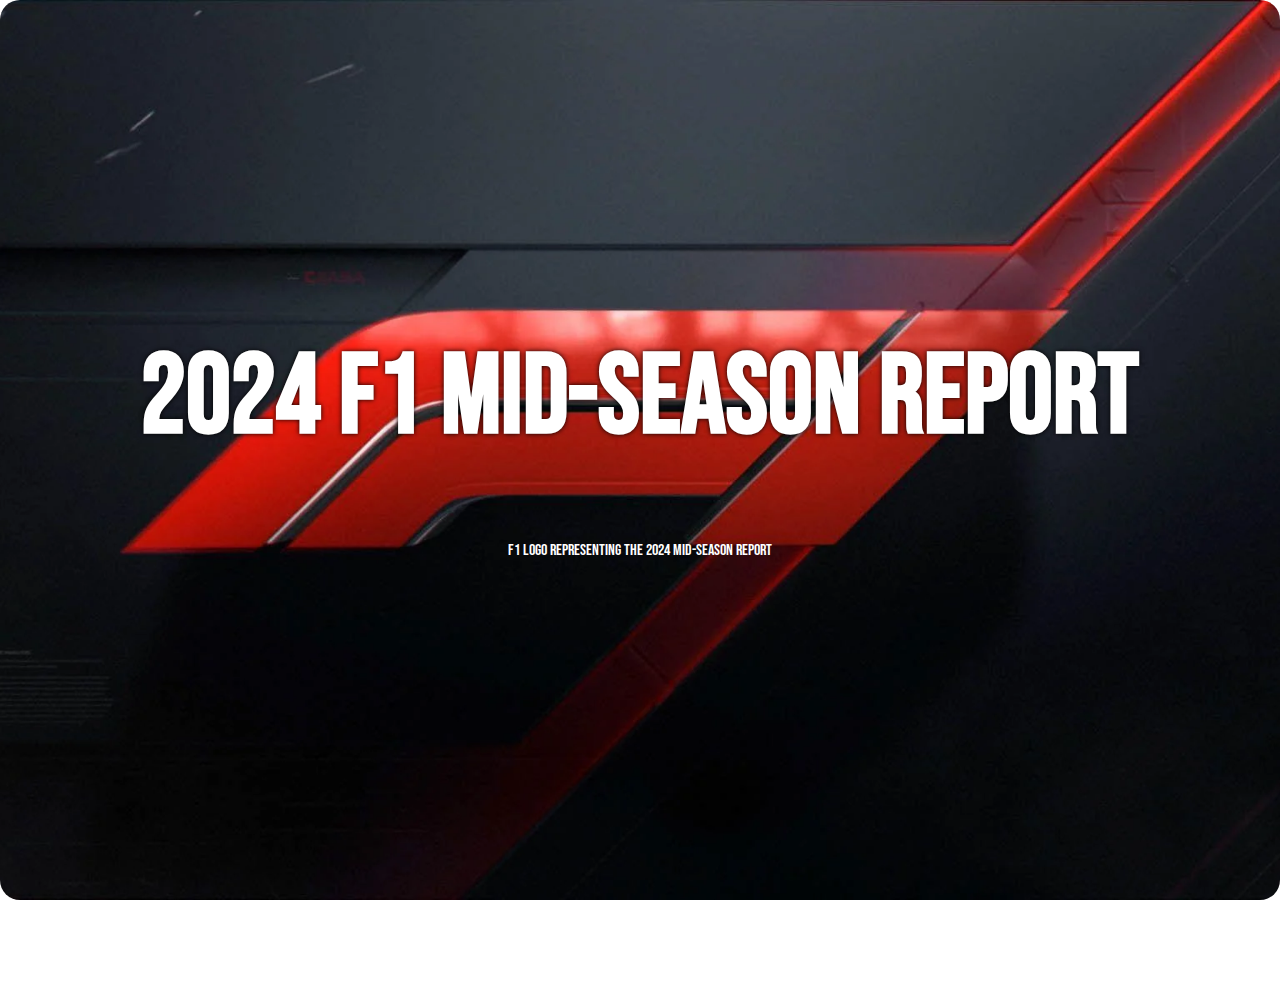
<file: index.html>
<!DOCTYPE html>
<html lang="en">
<head>
  <meta charset="UTF-8" />
  <meta name="viewport" content="width=device-width, initial-scale=1.0" />
  <title>Mid-Season Website</title>
  <link rel="stylesheet" href="style.css" />
</head>
<body>
  <div class="wrapper">

    <section class="parallax-section" id="section1">
      <div class="foreground">
        <header>
          <h1 class="title">2024 F1 Mid-Season Report</h1>
        </header>
        <p class="visable-alt">F1 logo representing the 2024 mid-season report</p>
      </div>
    </section>


    <section class="content-section">
        So far in the 2024 Formula One season we have seen 7 drivers and 4 teams win a grand prix giving much
        uncertainty going into the summer break. The paddock is tighter than it has ever been with sometimes less than
        a second separating the pack in qualifying. With 10 races to go this season is anything but predictable from now
        to the checkered flag in Abu Dhabi.
      <ul class="links-list">
        <li><a href="champ.html">Championship Contenders</a></li>
        <li><a href="midfield.html">Midfield Fight</a></li>
        <li><a href="back.html">Battle at the Back</a></li>
      </ul>
    </section>


    <section class="parallax-section" id="section2">
      <div class="foreground">
        <h2 class="title">Looking Ahead to the Next Races</h2>
        <p class="visable-alt">Image of Formula 1 cars racing during the season</p>
      </div>
    </section>

 
    <section class="final-section" id="final">
      <h2>Wrapping Up the 2024 Season</h2>
      <p>
       With 10 races to go we can now wait for an amazing championship battle. With Red Bull, McLaren, Ferrari and 
       even Mercedes in contention for the championship we have a lot to look forward to. The other team are also
       scraping for the final point positions and avoid becoming last in the standings. The 2024 season has been 
       action filled so far and with more to come. 
      </p>
    </section>
  </div>

  <footer>
    <p>&copy; 2024 F1 Mid-Season Report</p>
  </footer>
</body>
</html>
</file>
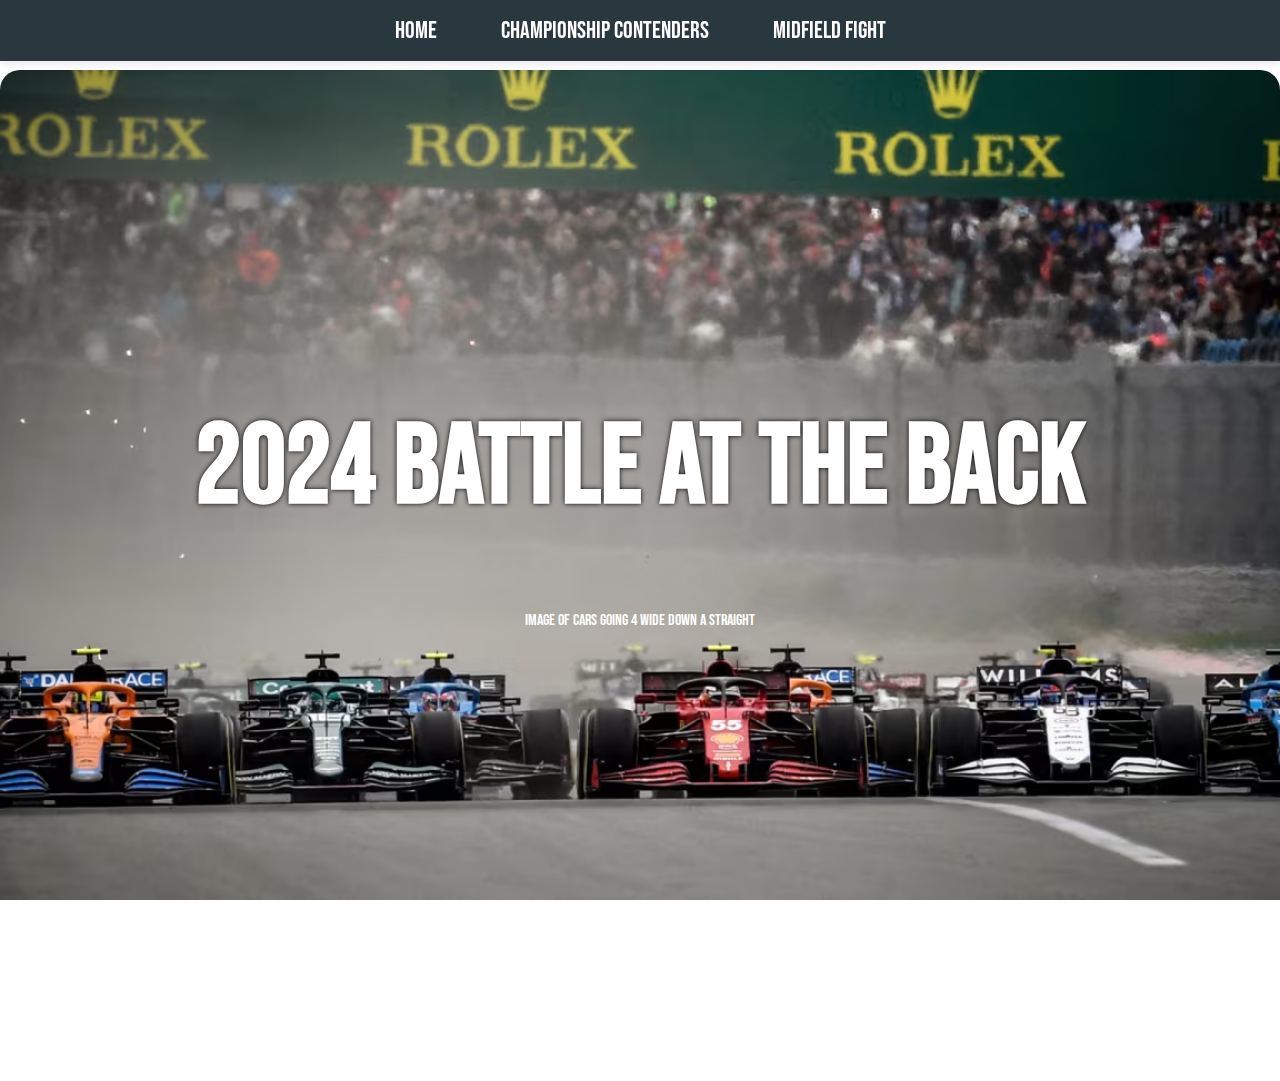
<file: back.html>
<!DOCTYPE html>
<html lang="en">
<head>
  <meta charset="UTF-8">
  <meta name="viewport" content="width=device-width, initial-scale=1.0">
  <title>F1 Battle at the Back</title>
  <link rel="stylesheet" href="back.css"> 
</head>
<body>

<header class="navbar">
  <nav class="nav-container">
    <ul class="nav-links">
      <li><a href="index.html">Home</a></li>
      <li><a href="champ.html">Championship Contenders</a></li>
      <li><a href="midfield.html">Midfield Fight</a></li>
    </ul>
  </nav>
</header>

<div class="wrapper">
  <section id="intro" class="parallax-section">
    <div class="foreground">
      <h1 class="title">2024 Battle at the Back</h1>
      <p class="visable-alt">Image of cars going 4 wide down a straight</p>
    </div>
  </section>

  <section class="content-section intro-content">
    <p>At the back the teams are very close and sometimes are moving up to the mid field. The F1 teams Alpine, 
        Williams and Kick Sauber F1 are having an almighty fight for the slightest chance of points. In the future 
        races we will be hoping to see more of them move from the back to the mid field to a higher chance of point. 
    </p>
  </section>

  <section id="aston-martin" class="parallax-section">
    <div class="foreground">
      <h1 class="title">Alpine</h1>
      <p class="visable-alt">Image of the Alpine a524</p>
      <p></p>
    </div>
  </section>

  <section class="content-section aston-content">
    <p>Alpine have had a recent trend of a decreacing performance. In 2022 we saw them all the way up in 4th place.
        In 2023 they then fell to 6th place and this year they are only 8th now. At this rate, next year they should 
        realistically be in 10th or more known as last. This year they have already anounsed that Estaban Ocon will be 
        leaving them along with young Jack Dohaan joining them. This then leaves them with a new driver to work with and 
        try help bring up the order. 
    </p>
  </section>

  <section id="visa-cash-app" class="parallax-section">
    <div class="foreground">
      <h1 class="title">Williams</h1>
      <p class="visable-alt">Image of the Williams FW-46</p>
    </div>
  </section>

  <section class="content-section visa-content">
    <p>Williams are one of the most successful formula one teams ever and have been trying to return to old form
        in resent years. They have a young line up with Alex Albon and Logan Sargent who are both able to score points
        with the car given. However points haven't came easy so far with Alex only scoring 4 so far and Logan with none. 
        Their focus is to now look at the high speed tracks were they will have an advantage and find some rouge points 
        to pick up. 
    </p>
  </section>

  <section id="haas" class="parallax-section">
    <div class="foreground">
      <h1 class="title">Kick Sauber F1</h1>
      <p class="visable-alt">Image of the Sauber C44</p>
    </div>
  </section>

  <section class="content-section haas-content">
    <p>Kick Sauber F1 team have been pointless so far this season. Having signed Nico Hulkenburg from Haas earlier
        this season they now want to please their new incoming driver. Another thing they want to please is their 
        new owners of Audi who will take over the team in the 2026 F1 season. With the support of a major car manufacture
        they can now start making moves forwards to the points and maybe even more.   
    </p>
  </section>
</div>

<footer>
  &copy; 2024 F1 Battle at the Back Report
  <h3>Contact me at 221009@trinityschools.nz</h3>
</footer>

</body>
</html>
</file>
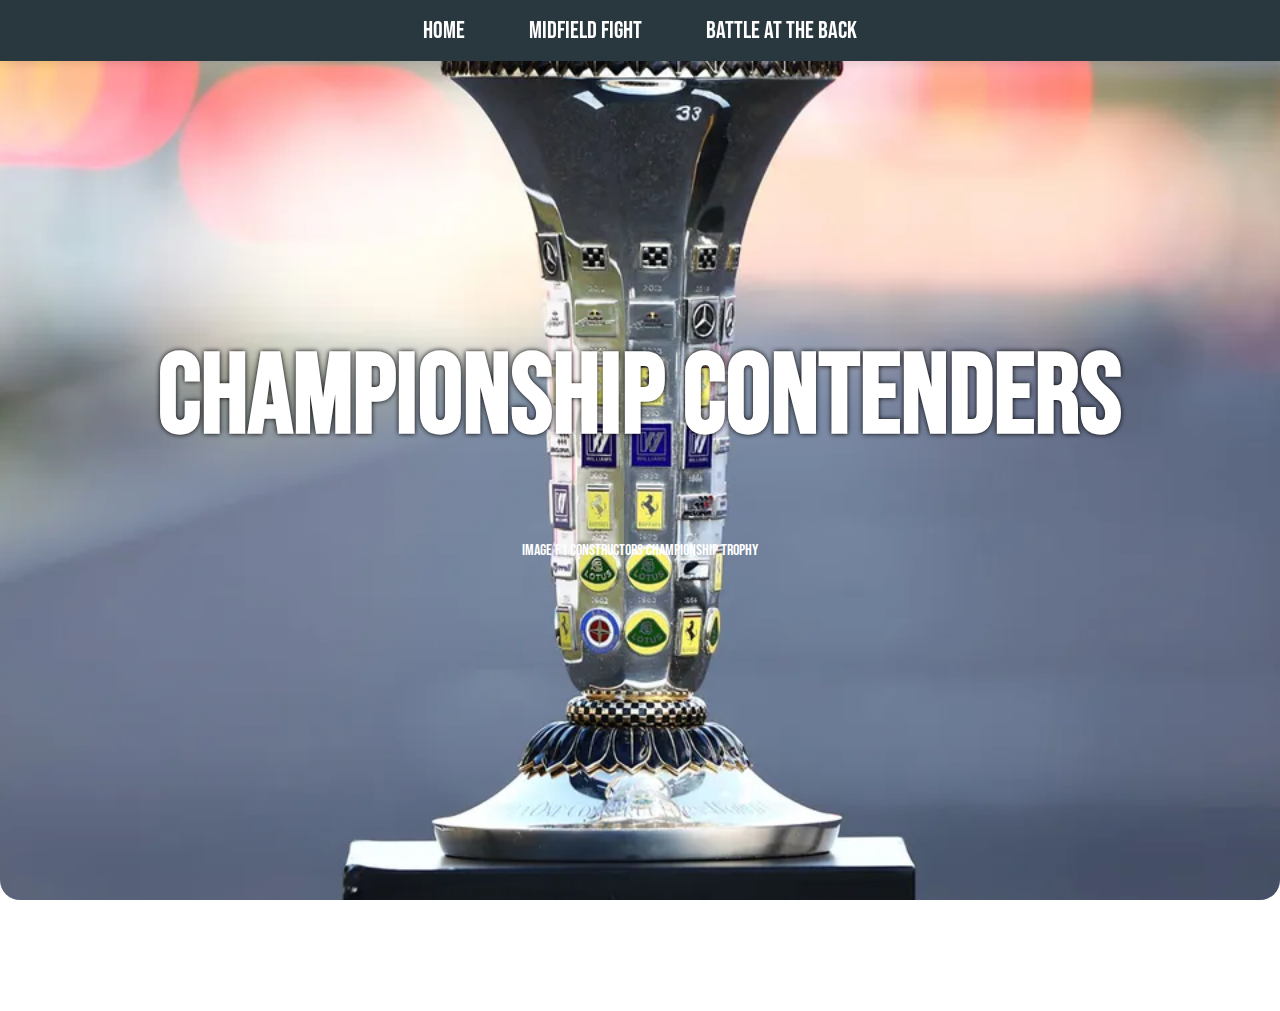
<file: champ.html>
<!DOCTYPE html>
<html lang="en">
<head>
  <meta charset="UTF-8">
  <meta name="viewport" content="width=device-width, initial-scale=1.0">
  <title>F1 Teams Parallax</title>
  <link rel="stylesheet" href="champ.css"> 
</head>
<body>


<header class="navbar">
  <nav class="nav-container">
    <ul class="nav-links">
      <li><a href="index.html">Home</a></li>
      <li><a href="midfield.html">Midfield Fight</a></li>
      <li><a href="back.html">Battle at the Back</a></li>
    </ul>
  </nav>
</header>

<div class="wrapper">
  <section id="intro" class="parallax-section">
    <div class="foreground">
      <h1 class="title">Championship Contenders</h1>
      <p class="visable-alt">Image F1 Constructors Championship Trophy</p>
    </div>
  </section>

  <section class="content-section">
    Throughout the 2024 season we have seen 4 teams take a win across the grid. This has really brought this 
    season to life with a real fight up front and regular different winners. These teams are Redbull, Ferrari,
    Mercedes and McLaren. With 10 races to go this championship could be anyones. 
  </section>

  <section id="redbull" class="parallax-section">
    <div class="foreground">
      <h1 class="title">Red Bull Racing</h1>
      <p class="visable-alt">Image of the Red Bull RB20</p>
    </div>
  </section>

  <section class="content-section">
    <p>
      Redbull have been the champions for the last couple of year with Max Verstappen
      winning 3 championships in a row. This year they got to an amazing start and got back to back 1-2 finishes.
      It looked to be another year of RedBull dominance until the McLaren updates in Miami. From that point onwards
      Redbull have seen to be on the wrong foot and expecially Sergio Perez. With Perez's long run of bad form McLaren
      and Ferrari have been closing in on Redbull and will probably overtake them. After the Belgium Grand Prix
      McLaren are now only 40 points behind Redbull and closing. 
    </p>
  </section>

  <section id="mercedes" class="parallax-section">
    <div class="foreground">
      <h1 class="title">Mercedes AMG Petronas F1 Team</h1>
      <p class="visable-alt">Image of the Mercedes W15</p>
    </div>
  </section>

  <section class="content-section">
    <p>Mercedes have been seeking to return to form after a fall off in the 2022 season. Lewis Hamilton, 
    right at the start of the season had signed for Ferrari leaving Mercedes needed to find a driver
    to replace him for the next season. At the start they were the 4th fastest car and around 150 points
    McLaren, Ferrari and RedBull. However, things started to turn around after claiming a pole position in Canada
    and a podium there aswell. Then things really turned around when they won 3 races in the space of 4 Grand Prix's.
    There objective for the rest of the season is to out preform McLaren and Ferrari to try catch up with the rest. 
    </p>
    </section>

  <section id="ferrari" class="parallax-section">
    <div class="foreground">
      <h1 class="title">Scuderia Ferrari</h1>
      <p class="visable-alt">Image of the Ferrari SF-24</p>

    </div>
  </section>

  <section class="content-section">
    <p>Ferrari started the season with the second fastest car and a race win in the third race in Australia. Earlier 
      in the season they had poached the 7 time world champion Lewis Hamilton from Mercedes which meant they have to 
      let go of Carlos Sainz at the end of the season. This season both Carlos Sainz and Charles Leclerc have gained a 
      race win each at Australia and Monaco. Since Monaco though they have been struggling and have lost second place in
      the championship to McLaren. They have now seem to be the fourth fastest on the grid and are struggling to finish 
      on the podium. Their goal for the rest of the year is to recover their pace and outscore McLaren and RedBull to finish
      in first for the constructors championship. 
    </p>
  </section>

  <section id="mclaren" class="parallax-section">
    <div class="foreground">
      <h1 class="title">McLaren</h1>
      <p class="visable-alt">Image of the McLaren McL38</p>
    </div>
  </section>

  <section class="content-section">
    <p>McLaren seem to be the most promising team this season with their amazing car development.
      They did have a slow start to the season with being placed in 4th after the first two races but 
      after that they looked to be one of the fastest on track. In Miami they were able to score their 
      first race win this season with their B-Spec car. This car was now by far the fastest car on the grid
      but Lando Norris and Oscar Piastri still needed to preform. Podiums were now a regular for them with
      them getting a podium at every race since China but they need more wins. McLarens aim for the rest of the
      season is to win as much as possible to cemment both championships by the end of the season. 
    </p>
  </section>
</div>

<footer>                             
  &copy; 2024 F1 Season Report
  <h3>Contact me at 221009@trinityschools.nz</h3>
</footer>

</body>
</html>
</file>
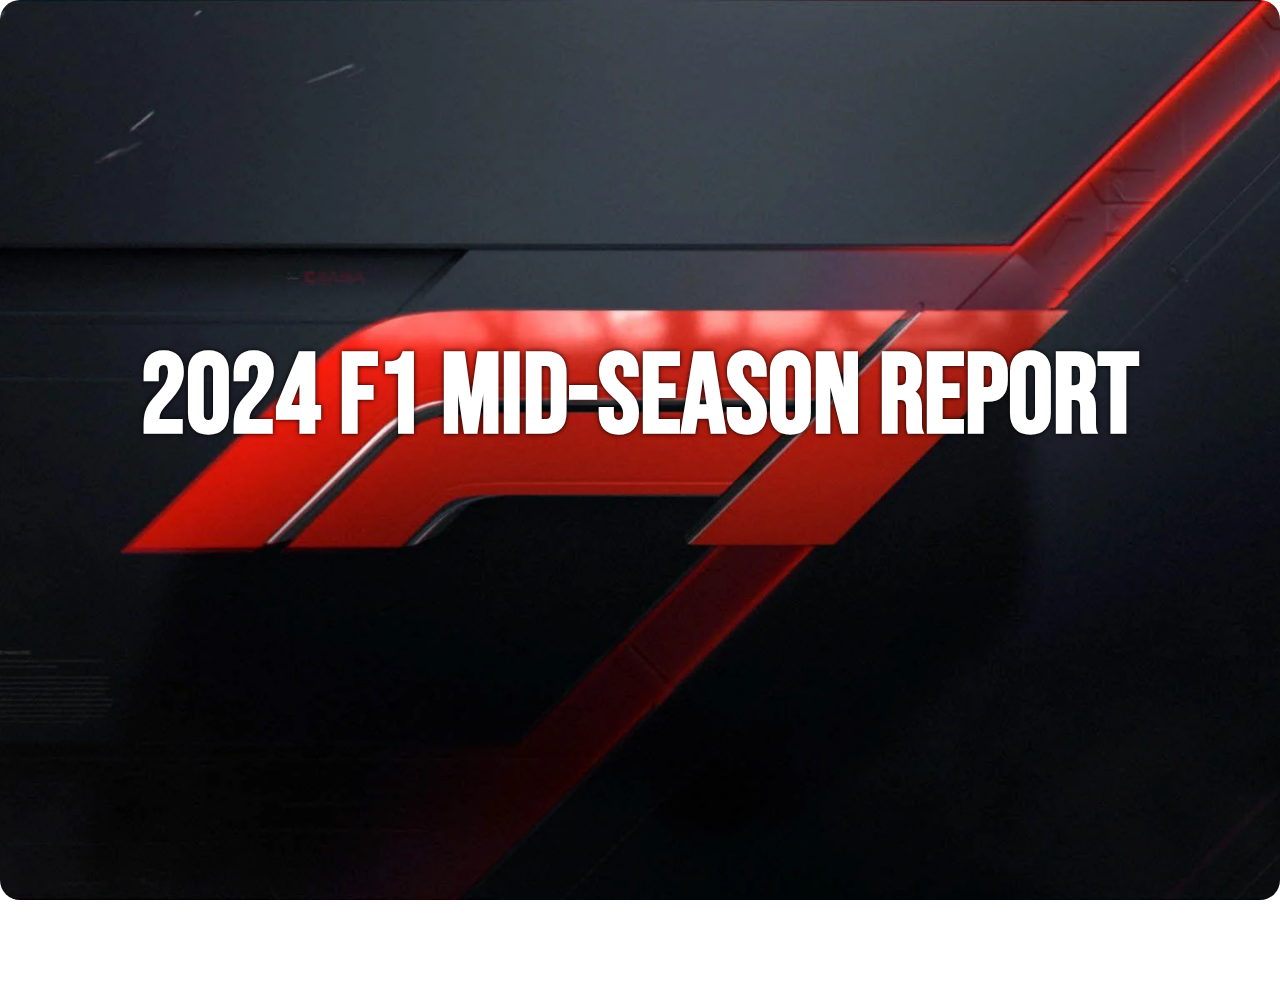
<file: main.html>
<!DOCTYPE html>
<html lang="en">
<head>
  <meta charset="UTF-8" />
  <meta name="viewport" content="width=device-width, initial-scale=1.0" />
  <title>Mid-Season Website</title>
  <link rel="stylesheet" href="style.css" />
</head>
<body>
  <div class="wrapper">

    <section class="parallax-section" id="section1">
      <div class="foreground">
        <header>

          <h1 class="title">2024 F1 Mid-Season Report</h1>
        </header>
      </div>
    </section>


    <section class="content-section">
      <p>
        So far in the 2024 Formula One season we have seen 7 drivers and 4 teams win a grand prix giving much
        uncertainty going into the summer break. The paddock is tighter than it has ever been with sometimes less than
        a second separating the pack in qualifying. With 10 races to go this season is anything but predictable from now
        to the checkered flag in Abu Dhabi.
      </p>
      <ul class="links-list">
        <li><a href="champ.html">Championship Contenders</a></li>
        <li><a href="midfield.html">Midfield Fight</a></li>
        <li><a href="back.html">Battle at the Back</a></li>
      </ul>
    </section>


    <section class="parallax-section" id="section2">
      <div class="foreground">
        <h2 class="title">Looking Ahead to the Next Races</h2>
      </div>
    </section>

 
    <section class="final-section" id="final">
      <h2>Wrapping Up the 2024 Season</h2>
      <p>
        With the season rapidly coming to a close, all eyes are on the teams and drivers as they push to make their mark. 
        Who will come out on top? Stay tuned as we continue to follow the action, drama, and excitement of the 2024 F1 season.
      </p>
    </section>
  </div>

  <footer>
    <p>&copy; 2024 F1 Mid-Season Report</p>
  </footer>
</body>
</html>
</file>
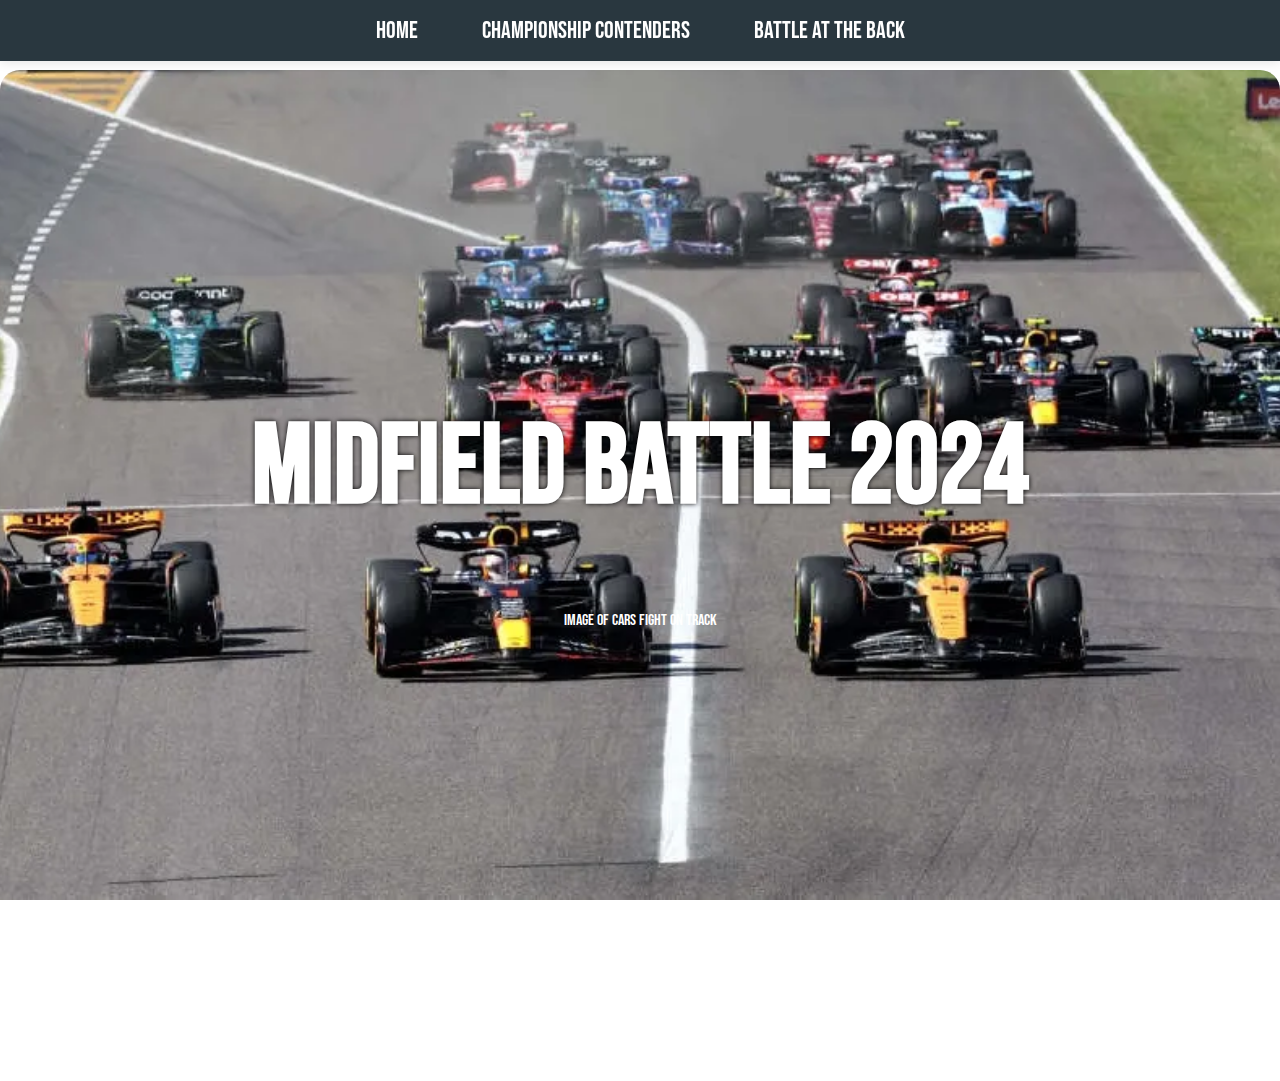
<file: midfield.html>
<!DOCTYPE html>
<html lang="en">
<head>
  <meta charset="UTF-8">
  <meta name="viewport" content="width=device-width, initial-scale=1.0">
  <title>F1 Midfield Battle</title>
  <link rel="stylesheet" href="mid.css"> 
</head>
<body>

<header class="navbar">
  <nav class="nav-container">
    <ul class="nav-links">
      <li><a href="index.html">Home</a></li>
      <li><a href="champ.html">Championship Contenders</a></li>
      <li><a href="back.html">Battle at the Back</a></li>
    </ul>
  </nav>
</header>

<div class="wrapper">
  <section id="intro" class="parallax-section">
    <div class="foreground">
      <h1 class="title">Midfield Battle 2024</h1>
      <p class="visable-alt"></p>Image of cars fight on track</p>
    </div>
  </section>

  <section class="content-section intro-content">
    <p>This year the Midfield is tight with many teams in contention for points. We have Aston Martin who are seeking
      to return to the podium but have fallen right down to competting with VCARB and Haas. VCARB who were Alpha Tauri
      last year are aiming to bring up more junior drivers up into the big Red Bull team. Their goal is to try finish
      ahead of Aston Martin in 5th. Haas on the other hand is to keep themselves in the Top 7 and find ways to make
      thier way up the order. </p>
  </section>

  <section id="aston-martin" class="parallax-section">
    <div class="foreground">
      <h1 class="title">Aston Martin</h1>
      <p class="visable-alt">Image of the Aston Martin AMR24</p>
    </div>
  </section>

  <section class="content-section aston-content">
    <p>Last year Aston Martin were up with the top 5 teams and scoring podiums at 8 races. However since mid season
      last year they have gone backwards. They are very inconsistent with thier points at the moment with Haas outscoring
      them in the last few races. With Fernando Alonso signed to 2026 and Honda becoming their engine supplier in 2026
      they now need to look to the future to try recover their pace. 
    </p>
  </section>

  <section id="visa-cash-app" class="parallax-section">
    <div class="foreground">
      <h1 class="title">Visa Cash App Racing Bulls</h1>
      <p class="visable-alt">Image of the VCARB 01</p>
    </div>
  </section>

  <section class="content-section visa-content">
    <p>Visa Cash App Racing Bulls or VCARB for short were Alpha Tauri last year were one of the slower cars but unlike
      Aston Martin they improved their pace after the mid season break in 2023. This year they have scored a good amount
      of points compared to last year with Yuki scoring 22 points and Daniel Riccardo scoring 12 points. Their goal for
      the rest of the season is to try catch up and pass Aston Martin in the championship. 

    </p>
  </section>

  <section id="haas" class="parallax-section">
    <div class="foreground">
      <h1 class="title">Haas</h1>
      <p class="visable-alt">Image of the Haas VF-24</p>
    </div>
  </section>

  <section class="content-section haas-content">
    <p>Haas is the newest team in Formula One joining in 2016. For their entier time in this sport they have
      either been fighting in the mid field or and the back of the pack. With both of their drivers leaving at the
      end of the year they want to make good impressions for the new drivers coming in. So far they have done this
      by having so far the 5th highest point haul from the European leg. Their goal is to consistantly be fighting
      for points and avoid falling to the back of the grid. 
    </p>
  </section>
</div>

<footer>
  &copy; 2024 F1 Midfield Battle Report
  <h3>Contact me at 221009@trinityschools.nz</h3>
</footer>

</body>
</html>
</file>
<file: style.css>
@import url("https://fonts.googleapis.com/css?family=Bebas+Neue");

html, body {
  margin: 0;
  padding: 0;
  height: 100%;
  font-family: "Bebas Neue";
  overflow-x: hidden;
}

.wrapper {
  perspective: 1px;
  height: 100vh;
  overflow-y: auto;
  overflow-x: hidden;
  scroll-behavior: smooth;
}

.parallax-section {
  position: relative;
  height: 100vh;
  background-attachment: fixed;
  background-size: cover;
  background-position: center;
  margin: 0;
  border-radius: 20px;
}

#section1 {
  background-image: url('imgs/F1logo.jpg');
  border-radius: 20px;
  
}

#section2 {
  background-image: url('imgs/1578641118.avif');
  border-radius: 20px;
}

.foreground {
  position: relative;
  text-align: center;
  color: white;
  padding-top: 20%;
  z-index: 1;
}

.title {
  font-size: 7rem;
  color: white;
  text-shadow: 0 0 5px black;
}

.content-section {
  padding: 2rem;
  background-color: #A72224;
  color: white;
  font-size: 2rem;
  position: relative;
  z-index: 2;
  border-radius: 20px;
}

.links-list {
  list-style-type: none;
  padding: 0;
  text-align: center;
}

.links-list li {
  display: inline-block;
  margin: 20px;
}

.links-list a {
  text-decoration: none;
  color: white;
  font-size: 25px;
  background-color: #29373f;
  padding: 10px 20px;
  border-radius: 5px;
  transition: background-color 0.3s ease;
}

.links-list a:hover {
  background-color: #ff4c4c;
  color: white;
}

.final-section {
  background-color: #29373f;
  color: white;
  padding: 4rem 2rem;
  text-align: center;
  border-radius: 20px;
}

footer {
  background-color: #29373f;
  color: white;
  text-align: center;
  padding: 1rem;
  border-radius: 20px;
}
</file>
<file: back.css>
@import url("https://fonts.googleapis.com/css?family=Bebas+Neue");

html, body {
  margin: 0;
  padding: 0;
  height: 100%;
  font-family: "Bebas Neue";
  overflow-x: hidden;
}

.wrapper {
  perspective: 1px;
  height: 100vh;
  overflow-y: auto;
  overflow-x: hidden;
  scroll-behavior: smooth;
}


.navbar {
  position: fixed;
  top: 0;
  width: 100%;
  background-color: #29373f;
  color: white;
  z-index: 1000;
  padding: 1rem 0;
  text-align: center;
  box-shadow: 0 2px 10px rgba(0, 0, 0, 0.1);
}

.nav-container {
  display: flex;
  justify-content: center;
  align-items: center;
}

.nav-links {
  list-style: none;
  margin: 0;
  padding: 0;
  display: flex;
  gap: 2rem;
}

.nav-links li {
  display: inline-block;
}

.nav-links a {
  color: white;
  text-decoration: none;
  font-size: 1.5rem;
  padding: 0.5rem 1rem;
  transition: background-color 0.3s;
}

.nav-links a:hover {
  background-color: #4b5258;
  border-radius: 5px;
}


.parallax-section {
  position: relative;
  height: 100vh;
  background-attachment: fixed;
  background-size: cover;
  background-position: center;
  margin: 0;
  border-radius: 20px;
}


#intro {
  background-image: url('imgs/back.avif'); 
  border-radius: 20px;
}


#aston-martin {
  background-image: url('imgs/Alpine.jpg'); 
  border-radius: 20px;
}


#visa-cash-app {
  background-image: url('imgs/williams.jpg');
  border-radius: 20px;
}


#haas {
  background-image: url('imgs/kicksauber.webp'); 
  border-radius: 20px;
}

.foreground {
  position: relative;
  text-align: center;
  color: white;
  padding-top: 20%;
  z-index: 1;
}

.title {
  font-size: 7rem;
  color: white;
  text-shadow: 0 0 5px black;
}

.content-section {
  padding: 2rem;
  color: white;
  font-size: 2rem;
  text-align: center;
  border-radius: 20px;
}

.intro-content {
  background-color: #1a1a1a; 
  border-radius: 20px;
}

.aston-content {
  background-color: #f928cf; 
  border-radius: 20px;
}

.visa-content {
  background-color: hsl(227, 100%, 59%); 
  border-radius: 20px;
}

.haas-content {
  background-color: hsl(133, 100%, 50%);
  border-radius: 20px;
}

footer {
  background-color: #29373f;
  color: white;
  text-align: center;
  padding: 1rem;
  border-radius: 20px;
}


body {
  padding-top: 70px; 
}

h2 {
  text-align: center;
  font-size: 30px;
  color:#29373f;
  font-family: "Bebas Neue";
}
</file>
<file: champ.css>
@import url("https://fonts.googleapis.com/css?family=Bebas+Neue");


.navbar {
  position: fixed;
  top: 0;
  width: 100%;
  background-color: #29373f;
  color: white;
  z-index: 1000; 
  padding: 1rem 0;
  text-align: center;
  box-shadow: 0 2px 10px rgba(0, 0, 0, 0.1);
}

.nav-container {
  display: flex;
  justify-content: center;
  align-items: center;
}

.nav-links {
  list-style: none;
  margin: 0;
  padding: 0;
  display: flex;
  gap: 2rem;
}

.nav-links li {
  display: inline-block;
}

.nav-links a {
  color: white;
  text-decoration: none;
  font-size: 1.5rem;
  padding: 0.5rem 1rem;
  transition: background-color 0.3s;
}

.nav-links a:hover {
  background-color: #4b5258;
  border-radius: 5px;
}


body {
  padding-top: 70px; 
}

html, body {
  margin: 0;
  padding: 0;
  height: 100%;
  font-family: "Bebas Neue";
  overflow-x: hidden;
}

.wrapper {
  perspective: 1px;
  height: 100vh;
  overflow-y: auto;
  overflow-x: hidden;
  scroll-behavior: smooth;
}

.parallax-section {
  position: relative;
  height: 100vh;
  background-attachment: fixed;
  background-size: cover;
  background-position: center;
  margin: 0;
  border-radius: 20px;

}


#intro {
  background-image: url('imgs/Champion.jpg'); 
  border-radius: 20px;

}


#redbull {
  background-image: url('imgs/Redbull.jpg'); 
  border-radius: 20px;

}


#mercedes {
  background-image: url('imgs/Mercedes.jpg'); 
  border-radius: 20px;

}


#ferrari {
  background-image: url('imgs/Ferrari.jpg'); 
  border-radius: 20px;

}


#mclaren {
  background-image: url('imgs/Mclaren.jpg'); 
  border-radius: 20px;

}

.foreground {
  position: relative;
  text-align: center;
  color: white;
  padding-top: 20%;
  z-index: 1;
}

.title {
  font-size: 7rem;
  color: white;
  text-shadow: 0 0 5px black;
}


.content-section {
  padding: 2rem;
  background-color: #A72224; 
  color: white;
  font-size: 2rem;
  text-align: center;
  border-radius: 20px;

}


#redbull + .content-section {
  background-color: #1E3A8A; 
  border-radius: 20px;

}


#mercedes + .content-section {
  background-color: #B0B0B0; 
  border-radius: 20px;

}


#ferrari + .content-section {
  background-color: #FF0000; 
  border-radius: 20px;
}


#mclaren + .content-section {
  background-color: #FF6F00; 
  border-radius: 20px;

}

.final-section {
  background-color: #29373f;
  color: white;
  padding: 4rem 2rem;
  text-align: center;
  border-radius: 20px;
}

.links-section {
  background-color: #A72224;
  color: white;
  padding: 3rem 2rem;
  text-align: center;
}

.links-section h2 {
  font-size: 3rem;
  margin-bottom: 1rem;
}

.links-section ul {
  list-style-type: none;
  padding: 0;
}

.links-section ul li {
  margin: 1rem 0;

}

.links-section ul li a {
  font-size: 2rem;
  color: white;
  text-decoration: none;
  background-color: #29373f;
  padding: 0.5rem 1rem;
  border-radius: 5px;
}

.links-section ul li a:hover {
  background-color: #4b5258;
  border-radius: 20px;
}

footer {
  background-color: #29373f;
  color: white;
  text-align: center;
  padding: 1rem;
  border-radius: 20px;
}
</file>
<file: mid.css>
@import url("https://fonts.googleapis.com/css?family=Bebas+Neue");

html, body {
  margin: 0;
  padding: 0;
  height: 100%;
  font-family: "Bebas Neue";
  overflow-x: hidden;
}

.wrapper {
  perspective: 1px;
  height: 100vh;
  overflow-y: auto;
  overflow-x: hidden;
  scroll-behavior: smooth;
}


.navbar {
  position: fixed;
  top: 0;
  width: 100%;
  background-color: #29373f;
  color: white;
  z-index: 1000;
  padding: 1rem 0;
  text-align: center;
  box-shadow: 0 2px 10px rgba(0, 0, 0, 0.1);
}

.nav-container {
  display: flex;
  justify-content: center;
  align-items: center;
}

.nav-links {
  list-style: none;
  margin: 0;
  padding: 0;
  display: flex;
  gap: 2rem;
}

.nav-links li {
  display: inline-block;
}

.nav-links a {
  color: white;
  text-decoration: none;
  font-size: 1.5rem;
  padding: 0.5rem 1rem;
  transition: background-color 0.3s;
}

.nav-links a:hover {
  background-color: #4b5258;
  border-radius: 5px;
}


.parallax-section {
  position: relative;
  height: 100vh;
  background-attachment: fixed;
  background-size: cover;
  background-position: center;
  margin: 0;
  border-radius: 20px;
}


#intro {
  background-image: url('imgs/mid_field.webp'); 
  border-radius: 20px;
}


#aston-martin {
  background-image: url('imgs/aston_martin.jpg'); 
  border-radius: 20px;
}


#visa-cash-app {
  background-image: url('imgs/vcarb.avif');
  border-radius: 20px;
}


#haas {
  background-image: url('imgs/haas.jpg'); 
  border-radius: 20px;
}

.foreground {
  position: relative;
  text-align: center;
  color: white;
  padding-top: 20%;
  z-index: 1;
}

.title {
  font-size: 7rem;
  color: white;
  text-shadow: 0 0 5px black;
}

.content-section {
  padding: 2rem;
  color: white;
  font-size: 2rem;
  text-align: center;
  border-radius: 20px;
}

.intro-content {
  background-color: #1a1a1a;
  border-radius: 20px; 
}

.aston-content {
  background-color: #006f62; 
  border-radius: 20px; 
  
}

.visa-content {
  background-color: #0008ff; 
  border-radius: 20px; 
}

.haas-content {
  background-color: #b6b6b6;
  border-radius: 20px; 
}

footer {
  background-color: #29373f;
  color: white;
  text-align: center;
  padding: 1rem;
  border-radius: 20px; 
}


body {
  padding-top: 70px; 
}

h2 {
  text-align: center;
  font-size: 30px;
  color:#29373f;
  font-family: "Bebas Neue";
}
</file>
